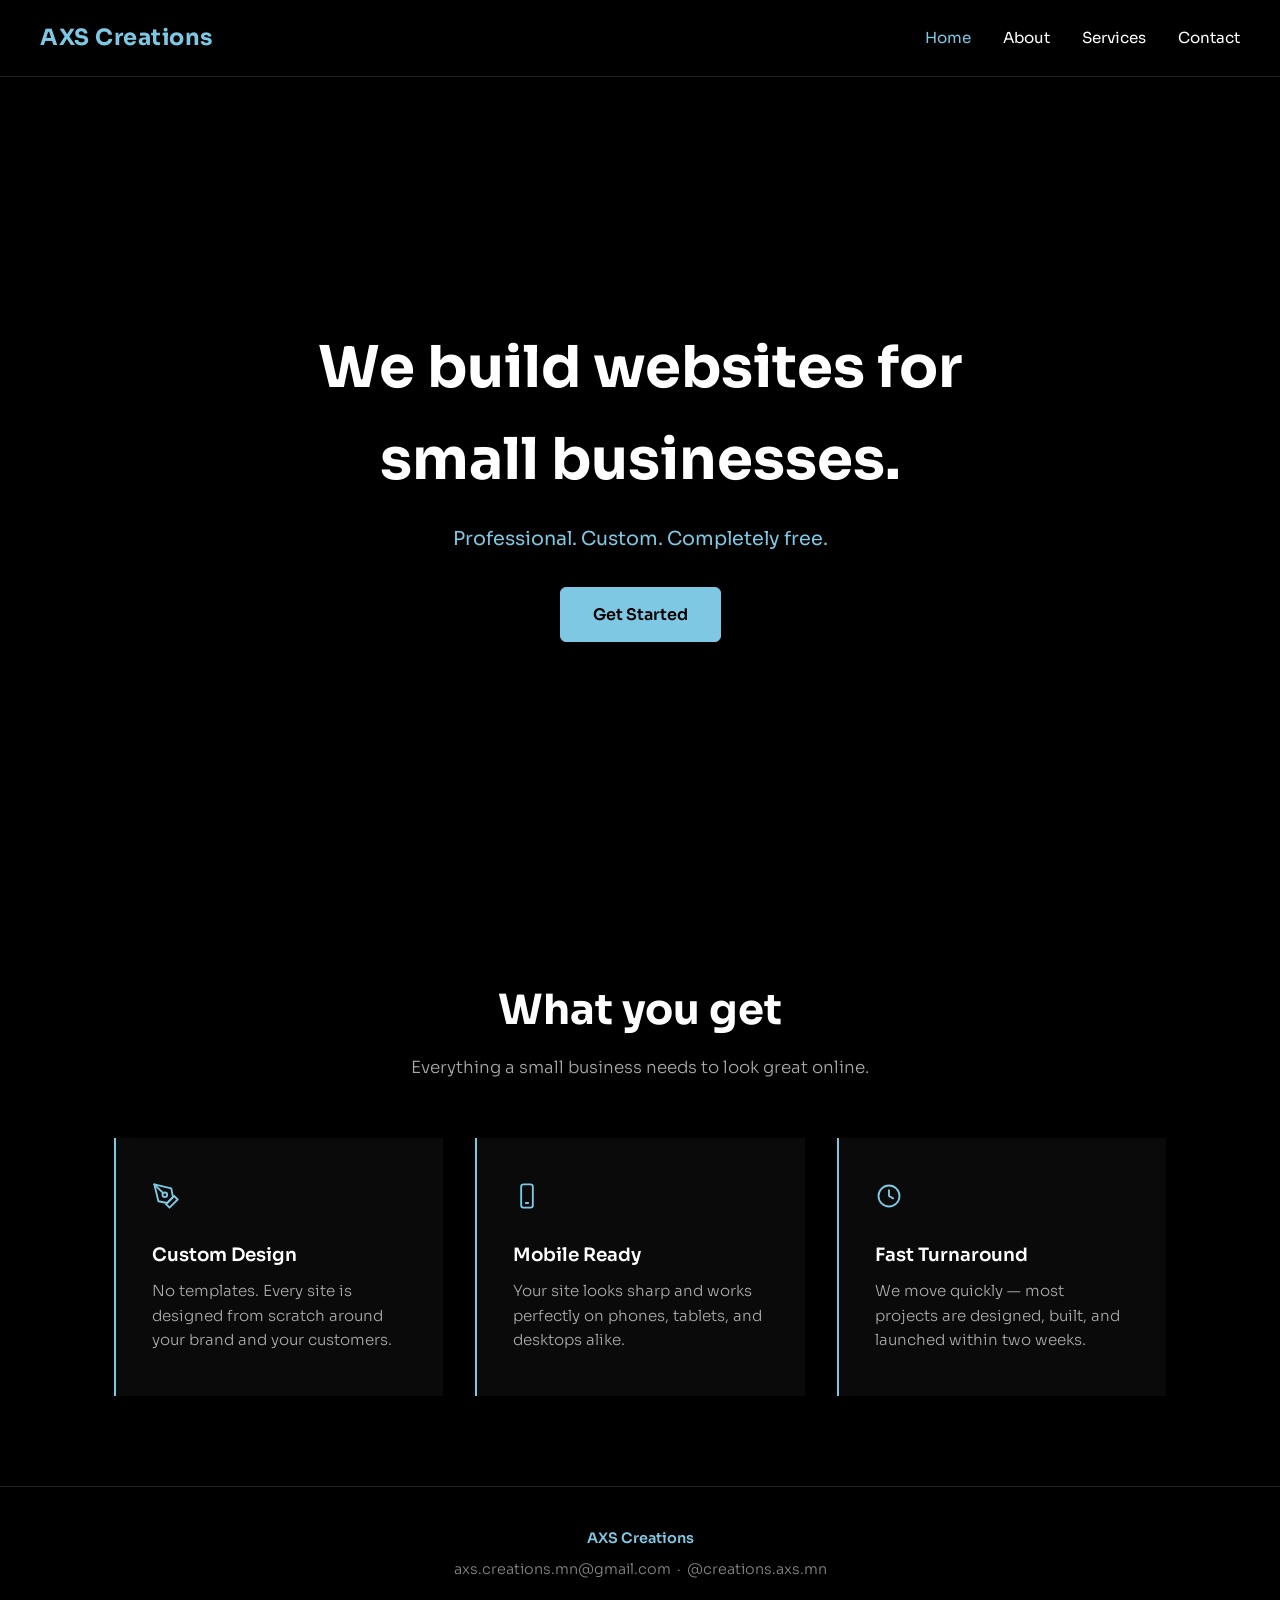
<file: index.html>
<!DOCTYPE html>
<html lang="en">
<head>
  <meta charset="UTF-8" />
  <meta name="viewport" content="width=device-width, initial-scale=1.0" />
  <title>AXS Creations — Free Websites for Small Businesses</title>
  <link rel="stylesheet" href="styles.css" />
</head>
<body>

  <header class="navbar">
    <a href="index.html" class="logo">AXS Creations</a>
    <button class="nav-toggle" aria-label="Toggle navigation">
      <span></span><span></span><span></span>
    </button>
    <ul class="nav-links">
      <li><a href="index.html" class="active">Home</a></li>
      <li><a href="about.html">About</a></li>
      <li><a href="services.html">Services</a></li>
      <li><a href="contact.html">Contact</a></li>
    </ul>
  </header>

  <section class="hero" style="background-image: url('https://images.unsplash.com/photo-1487017159836-4e23ece2e4cf?w=1600&q=80');">
    <div class="hero-content">
      <h1>We build websites for small businesses.</h1>
      <p>Professional. Custom. Completely free.</p>
      <a href="contact.html" class="btn">Get Started</a>
    </div>
  </section>

  <section>
    <div class="container">
      <div class="section-header">
        <h2>What you get</h2>
        <p>Everything a small business needs to look great online.</p>
      </div>
      <div class="features-grid">
        <div class="feature-card">
          <div class="feature-icon">
            <svg width="28" height="28" viewBox="0 0 24 24" fill="none" stroke="currentColor" stroke-width="1.6" stroke-linecap="round" stroke-linejoin="round">
              <path d="M12 19l7-7 3 3-7 7-3-3z"></path>
              <path d="M18 13l-1.5-7.5L2 2l3.5 14.5L13 18l5-5z"></path>
              <path d="M2 2l7.586 7.586"></path>
              <circle cx="11" cy="11" r="2"></circle>
            </svg>
          </div>
          <h3>Custom Design</h3>
          <p>No templates. Every site is designed from scratch around your brand and your customers.</p>
        </div>
        <div class="feature-card">
          <div class="feature-icon">
            <svg width="28" height="28" viewBox="0 0 24 24" fill="none" stroke="currentColor" stroke-width="1.6" stroke-linecap="round" stroke-linejoin="round">
              <rect x="7" y="2" width="10" height="20" rx="2"></rect>
              <line x1="11" y1="18" x2="13" y2="18"></line>
            </svg>
          </div>
          <h3>Mobile Ready</h3>
          <p>Your site looks sharp and works perfectly on phones, tablets, and desktops alike.</p>
        </div>
        <div class="feature-card">
          <div class="feature-icon">
            <svg width="28" height="28" viewBox="0 0 24 24" fill="none" stroke="currentColor" stroke-width="1.6" stroke-linecap="round" stroke-linejoin="round">
              <circle cx="12" cy="12" r="9"></circle>
              <polyline points="12 7 12 12 15.5 14"></polyline>
            </svg>
          </div>
          <h3>Fast Turnaround</h3>
          <p>We move quickly — most projects are designed, built, and launched within two weeks.</p>
        </div>
      </div>
    </div>
  </section>

  <footer>
    <div class="container">
      <p class="footer-name">AXS Creations</p>
      <p><a href="mailto:axs.creations.mn@gmail.com">axs.creations.mn@gmail.com</a> &nbsp;·&nbsp; <a href="https://instagram.com/creations.axs.mn" target="_blank" rel="noopener">@creations.axs.mn</a></p>
    </div>
  </footer>

  <script src="script.js"></script>
</body>
</html>
</file>
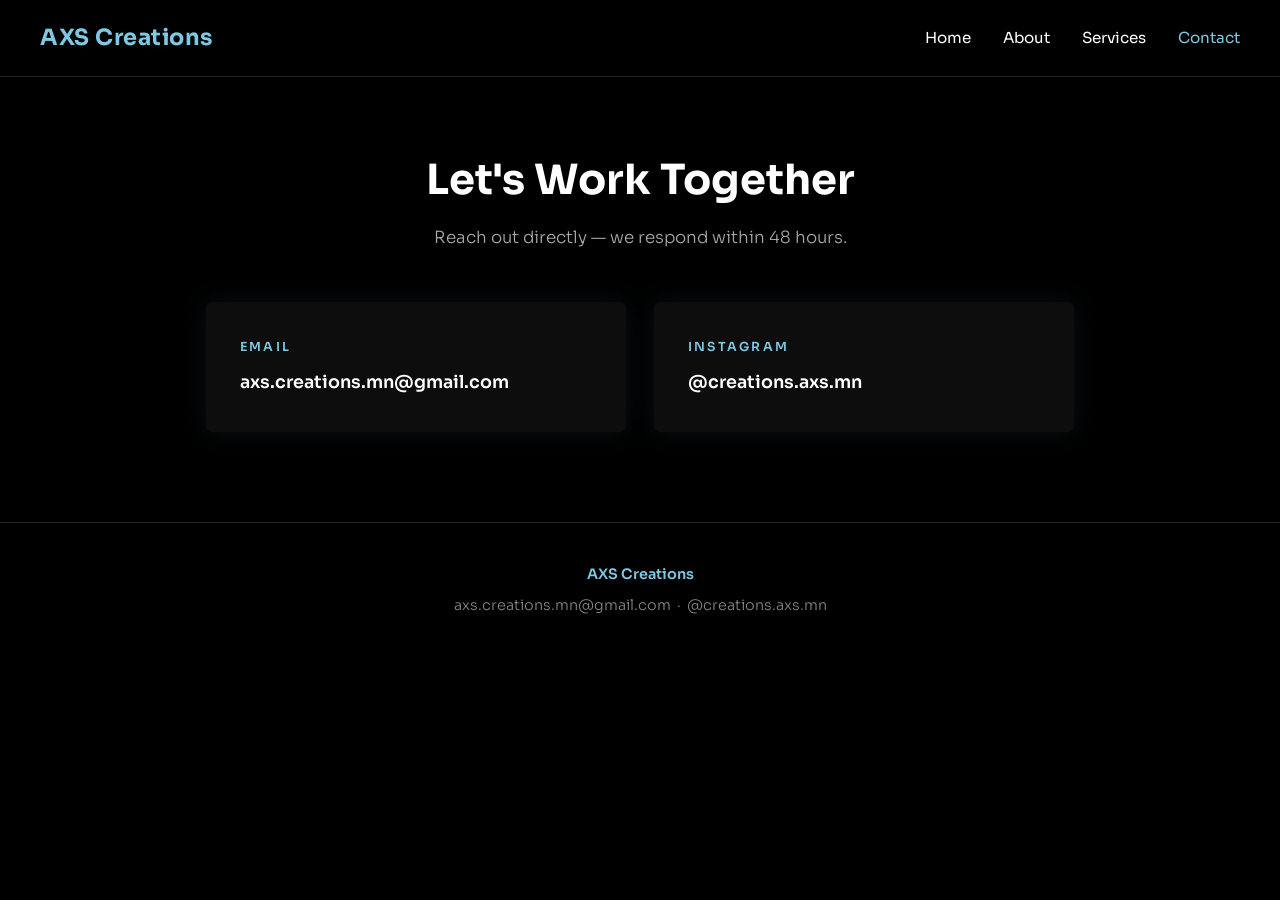
<file: contact.html>
<!DOCTYPE html>
<html lang="en">
<head>
  <meta charset="UTF-8" />
  <meta name="viewport" content="width=device-width, initial-scale=1.0" />
  <title>Contact — AXS Creations</title>
  <link rel="stylesheet" href="styles.css" />
</head>
<body>

  <header class="navbar">
    <a href="index.html" class="logo">AXS Creations</a>
    <button class="nav-toggle" aria-label="Toggle navigation">
      <span></span><span></span><span></span>
    </button>
    <ul class="nav-links">
      <li><a href="index.html">Home</a></li>
      <li><a href="about.html">About</a></li>
      <li><a href="services.html">Services</a></li>
      <li><a href="contact.html" class="active">Contact</a></li>
    </ul>
  </header>

  <div class="page-header">
    <div class="container">
      <h1>Let's Work Together</h1>
      <p>Reach out directly — we respond within 48 hours.</p>
    </div>
  </div>

  <section style="padding-top: 30px;">
    <div class="container">
      <div class="contact-cards">
        <a href="mailto:axs.creations.mn@gmail.com" class="contact-link">
          <span class="contact-label">Email</span>
          <span class="contact-value">axs.creations.mn@gmail.com</span>
        </a>
        <a href="https://instagram.com/creations.axs.mn" target="_blank" rel="noopener" class="contact-link">
          <span class="contact-label">Instagram</span>
          <span class="contact-value">@creations.axs.mn</span>
        </a>
      </div>
    </div>
  </section>

  <footer>
    <div class="container">
      <p class="footer-name">AXS Creations</p>
      <p><a href="mailto:axs.creations.mn@gmail.com">axs.creations.mn@gmail.com</a> &nbsp;·&nbsp; <a href="https://instagram.com/creations.axs.mn" target="_blank" rel="noopener">@creations.axs.mn</a></p>
    </div>
  </footer>

  <script src="script.js"></script>
</body>
</html>
</file>
<file: styles.css>
/* ===== Base ===== */
@import url('https://fonts.googleapis.com/css2?family=Sora:wght@300;400;600;700&display=swap');

:root {
  --bg: #000000;
  --text: #ffffff;
  --accent: #7ec8e3;
  --card-bg: #111111;
  --card-border: #222222;
}

* {
  margin: 0;
  padding: 0;
  box-sizing: border-box;
}

html {
  scroll-behavior: smooth;
}

body {
  background-color: var(--bg);
  color: var(--text);
  font-family: 'Sora', sans-serif;
  font-weight: 300;
  line-height: 1.6;
}

a {
  color: inherit;
  text-decoration: none;
}

img {
  display: block;
  max-width: 100%;
  object-fit: cover;
}

.container {
  max-width: 1100px;
  margin: 0 auto;
  padding: 0 24px;
}

/* ===== Navbar ===== */
.navbar {
  position: sticky;
  top: 0;
  z-index: 100;
  display: flex;
  align-items: center;
  justify-content: space-between;
  padding: 20px 40px;
  background-color: rgba(0, 0, 0, 0.85);
  backdrop-filter: blur(8px);
  border-bottom: 1px solid var(--card-border);
}

.navbar .logo {
  font-size: 1.4rem;
  font-weight: 700;
  color: var(--accent);
  letter-spacing: 0.5px;
}

.nav-links {
  display: flex;
  gap: 32px;
  list-style: none;
}

.nav-links a {
  font-size: 0.95rem;
  font-weight: 400;
  color: var(--text);
  transition: color 0.2s ease;
}

.nav-links a:hover,
.nav-links a.active {
  color: var(--accent);
}

.nav-toggle {
  display: none;
  flex-direction: column;
  gap: 5px;
  background: none;
  border: none;
  cursor: pointer;
  padding: 6px;
}

.nav-toggle span {
  width: 26px;
  height: 2px;
  background-color: var(--text);
  display: block;
}

/* ===== Buttons ===== */
.btn {
  display: inline-block;
  background-color: var(--accent);
  color: #000000;
  font-family: 'Sora', sans-serif;
  font-weight: 600;
  padding: 14px 32px;
  border-radius: 6px;
  border: 1px solid var(--accent);
  cursor: pointer;
  transition: background-color 0.25s ease, color 0.25s ease;
}

.btn:hover {
  background-color: transparent;
  color: var(--accent);
}

.btn-outline {
  display: inline-block;
  background-color: transparent;
  color: var(--accent);
  font-family: 'Sora', sans-serif;
  font-weight: 600;
  padding: 14px 32px;
  border-radius: 6px;
  border: 1px solid var(--accent);
  cursor: pointer;
  transition: background-color 0.25s ease, color 0.25s ease;
}

.btn-outline:hover {
  background-color: var(--accent);
  color: #000000;
}

/* ===== Hero ===== */
.hero {
  position: relative;
  min-height: 90vh;
  display: flex;
  align-items: center;
  justify-content: center;
  text-align: center;
  background-size: cover;
  background-position: center;
  overflow: hidden;
}

.hero::before {
  content: '';
  position: absolute;
  inset: 0;
  background: linear-gradient(180deg, rgba(0,0,0,0.55) 0%, rgba(0,0,0,0.85) 100%);
  z-index: 1;
}

.hero-content {
  position: relative;
  z-index: 2;
  max-width: 720px;
  padding: 0 24px;
  animation: fadeInUp 1s ease forwards;
  opacity: 0;
}

.hero h1 {
  font-size: clamp(2.2rem, 5vw, 3.6rem);
  font-weight: 700;
  color: var(--text);
  margin-bottom: 18px;
}

.hero p {
  font-size: 1.2rem;
  color: var(--accent);
  margin-bottom: 32px;
  font-weight: 400;
}

@keyframes fadeInUp {
  from {
    opacity: 0;
    transform: translateY(24px);
  }
  to {
    opacity: 1;
    transform: translateY(0);
  }
}

/* ===== Sections ===== */
section {
  padding: 90px 0;
}

.section-header {
  text-align: center;
  margin-bottom: 56px;
}

.section-header h2,
.page-header h1 {
  font-size: clamp(1.8rem, 4vw, 2.6rem);
  font-weight: 700;
  margin-bottom: 12px;
}

.section-header p,
.page-header p {
  color: #aaaaaa;
  font-size: 1.05rem;
}

.page-header {
  text-align: center;
  padding: 70px 0 20px;
}

/* ===== Features (Home) ===== */
.features-grid {
  display: grid;
  grid-template-columns: repeat(3, 1fr);
  gap: 32px;
}

.feature-card {
  text-align: left;
  padding: 44px 36px;
  background-color: #0a0a0a;
  border: none;
  border-left: 2px solid var(--accent);
  border-radius: 0;
  transition: box-shadow 0.3s ease, background-color 0.3s ease;
}

.feature-card:hover {
  background-color: #0d0d0d;
  box-shadow: inset 0 0 40px rgba(126, 200, 227, 0.08), 0 0 24px rgba(126, 200, 227, 0.1);
}

.feature-icon {
  margin-bottom: 22px;
  color: var(--accent);
}

.feature-card h3 {
  font-size: 1.15rem;
  margin-bottom: 10px;
  font-weight: 600;
}

.feature-card p {
  color: #aaaaaa;
  font-size: 0.95rem;
}

/* ===== Image + text split sections ===== */
.split {
  display: grid;
  grid-template-columns: 1fr 1fr;
  gap: 56px;
  align-items: center;
}

.split img {
  width: 100%;
  height: 100%;
  min-height: 360px;
  border-radius: 12px;
  object-fit: cover;
  border: 1px solid var(--card-border);
}

.split h2 {
  font-size: clamp(1.6rem, 3.5vw, 2.2rem);
  font-weight: 700;
  margin-bottom: 18px;
}

.split p {
  color: #cccccc;
  margin-bottom: 14px;
}

/* ===== Founders ===== */
.founders-grid {
  display: flex;
  flex-wrap: wrap;
  justify-content: center;
  gap: 2rem;
  margin-top: 64px;
}

.founder-card {
  display: flex;
  flex-direction: column;
  align-items: center;
  text-align: center;
  width: 100%;
  max-width: 500px;
  padding: 48px 32px;
  background-color: #0d0d0d;
  border: none;
  border-radius: 8px;
  box-shadow: 0 0 30px rgba(126, 200, 227, 0.06);
}

.founder-photo {
  width: 180px;
  height: 180px;
  border-radius: 50%;
  object-fit: cover;
  object-position: top;
  margin-bottom: 22px;
}

.founder-name {
  font-size: 1.1rem;
  font-weight: 700;
  color: var(--text);
  margin-bottom: 6px;
}

.founder-title {
  font-size: 0.78rem;
  font-weight: 600;
  letter-spacing: 0.18em;
  text-transform: uppercase;
  color: var(--accent);
}

@media (max-width: 720px) {
  .founders-grid {
    flex-direction: column;
    align-items: center;
  }
}

/* ===== Service / generic cards ===== */
.cards-grid {
  display: grid;
  grid-template-columns: repeat(3, 1fr);
  gap: 32px;
}

.card {
  background-color: var(--card-bg);
  border: 1px solid var(--card-border);
  border-radius: 10px;
  padding: 36px 28px;
  transition: transform 0.25s ease, box-shadow 0.25s ease;
}

.card:hover {
  transform: translateY(-6px);
  box-shadow: 0 12px 30px rgba(126, 200, 227, 0.15);
}

.card h3 {
  font-size: 1.2rem;
  font-weight: 600;
  margin-bottom: 12px;
  color: var(--accent);
}

.card p {
  color: #bbbbbb;
}

.cta-block {
  text-align: center;
  margin-top: 56px;
}

.cta-block h3 {
  font-size: 1.5rem;
  font-weight: 600;
  margin-bottom: 24px;
}

/* ===== Contact ===== */
.contact-cards {
  display: flex;
  flex-wrap: wrap;
  justify-content: center;
  align-items: stretch;
  gap: 28px;
  margin-top: 0;
}

.contact-link {
  display: flex;
  flex-direction: column;
  justify-content: center;
  gap: 10px;
  flex: 1 1 380px;
  max-width: 420px;
  padding: 36px 34px;
  background-color: #0d0d0d;
  border: none;
  border-radius: 6px;
  box-shadow: 0 0 30px rgba(126, 200, 227, 0.08);
  transition: all 0.3s ease;
}

.contact-label {
  font-size: 0.78rem;
  font-weight: 600;
  letter-spacing: 0.18em;
  text-transform: uppercase;
  color: var(--accent);
}

.contact-value {
  font-size: 1.1rem;
  font-weight: 600;
  color: var(--text);
  white-space: nowrap;
  overflow: hidden;
  text-overflow: ellipsis;
}

.contact-link:hover {
  transform: translateY(-4px);
  box-shadow: 0 0 50px rgba(126, 200, 227, 0.18);
}

/* ===== Footer ===== */
footer {
  border-top: 1px solid var(--card-border);
  padding: 40px 0;
  text-align: center;
  color: #888888;
  font-size: 0.9rem;
}

footer .footer-name {
  color: var(--accent);
  font-weight: 600;
  margin-bottom: 8px;
}

footer a:hover {
  color: var(--accent);
}

/* ===== Fade in (general) ===== */
.fade-in {
  animation: fadeInUp 0.9s ease forwards;
  opacity: 0;
}

/* ===== Responsive ===== */
@media (max-width: 860px) {
  .features-grid,
  .cards-grid {
    grid-template-columns: 1fr;
  }

  .split {
    grid-template-columns: 1fr;
  }

  .portfolio-grid {
    grid-template-columns: 1fr;
  }
}

@media (max-width: 720px) {
  .nav-toggle {
    display: flex;
  }

  .nav-links {
    position: absolute;
    top: 100%;
    left: 0;
    right: 0;
    flex-direction: column;
    align-items: center;
    gap: 0;
    background-color: rgba(0, 0, 0, 0.95);
    border-bottom: 1px solid var(--card-border);
    max-height: 0;
    overflow: hidden;
    transition: max-height 0.3s ease;
  }

  .nav-links.open {
    max-height: 320px;
  }

  .nav-links li {
    width: 100%;
    text-align: center;
  }

  .nav-links a {
    display: block;
    padding: 16px 0;
  }
}
</file>
